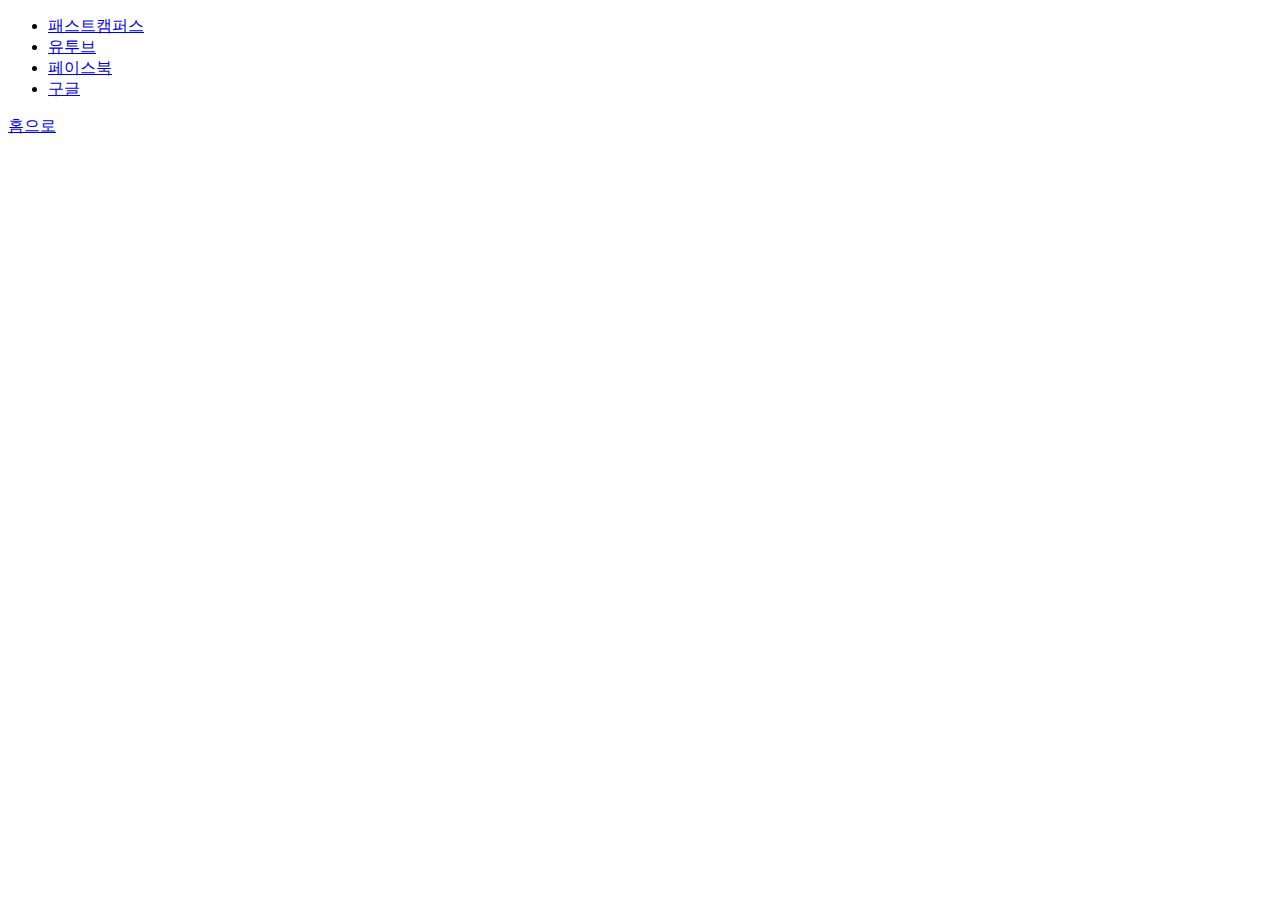
<file: a.html>
<!DOCTYPE html>
<html lang="ko">
<head>
    <meta charset="UTF-8">
    <title>하이퍼 링크</title>
</head>
<body>
    <ul>
        <li><a href="http://fastcampus.co.kr" target="_blank">패스트캠퍼스</a></li>
        <li><a href="http://youtube.com">유투브</a></li>
        <li><a href="http://fb.com" title="페이스북 홈페이지로 이동">페이스북</a></li>
        <li><a href="http://google.com">구글</a></li>
    </ul>

    <a href="./index.html">홈으로</a>
    
</body>
</html>
</file>
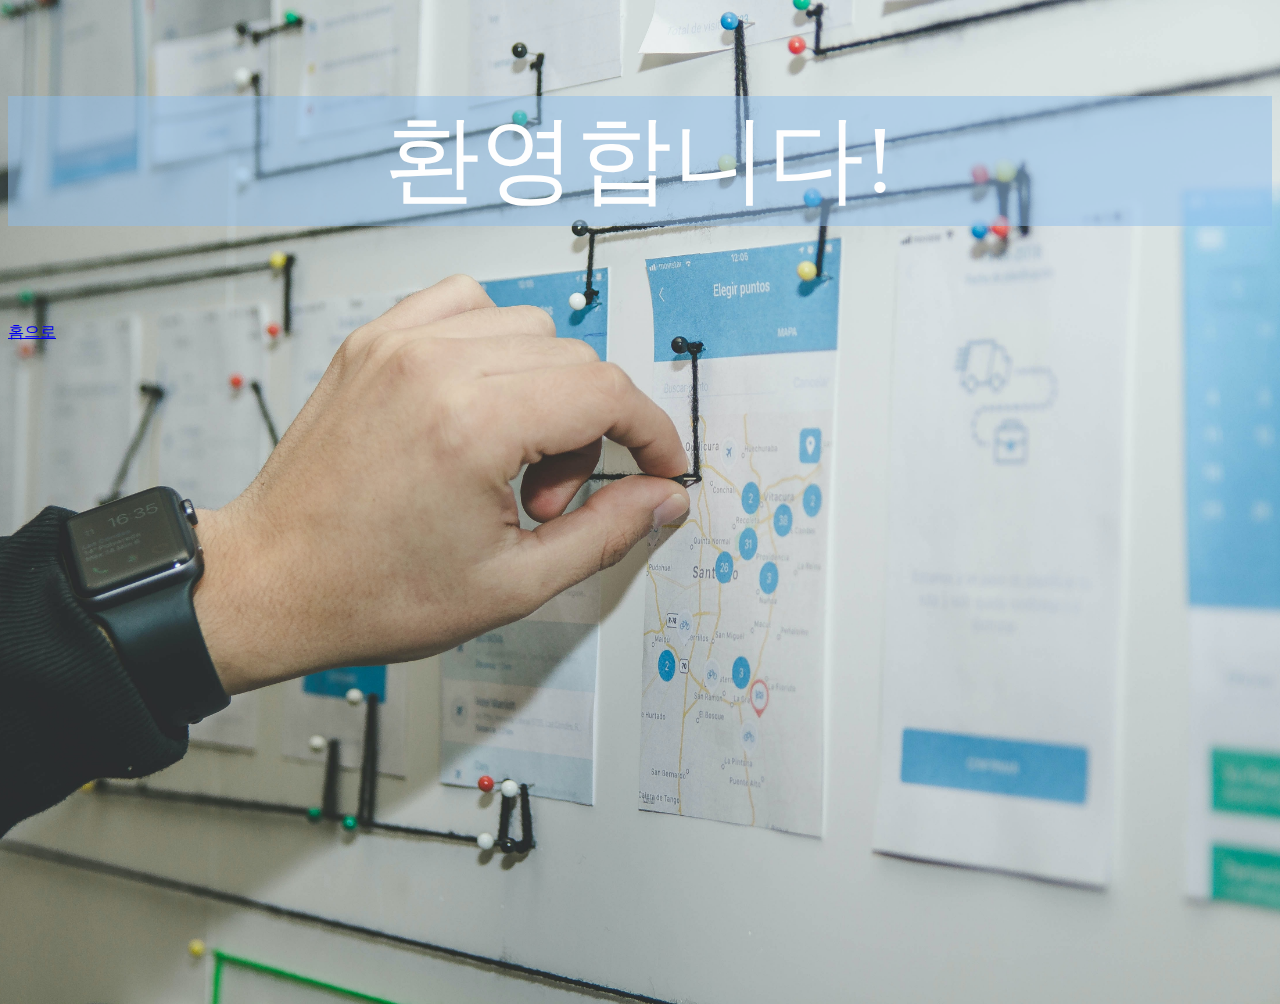
<file: background.html>
<!DOCTYPE html>
<html lang="ko">
<head>
    <meta charset="UTF-8">
    <title>배경 학습하기</title>
    <link rel="stylesheet" href="./css/background.css">
</head>
<body>
    <p class="welcome">환영합니다!</p>

    <a href="./index.html">홈으로</a>
</body>
</html>
</file>
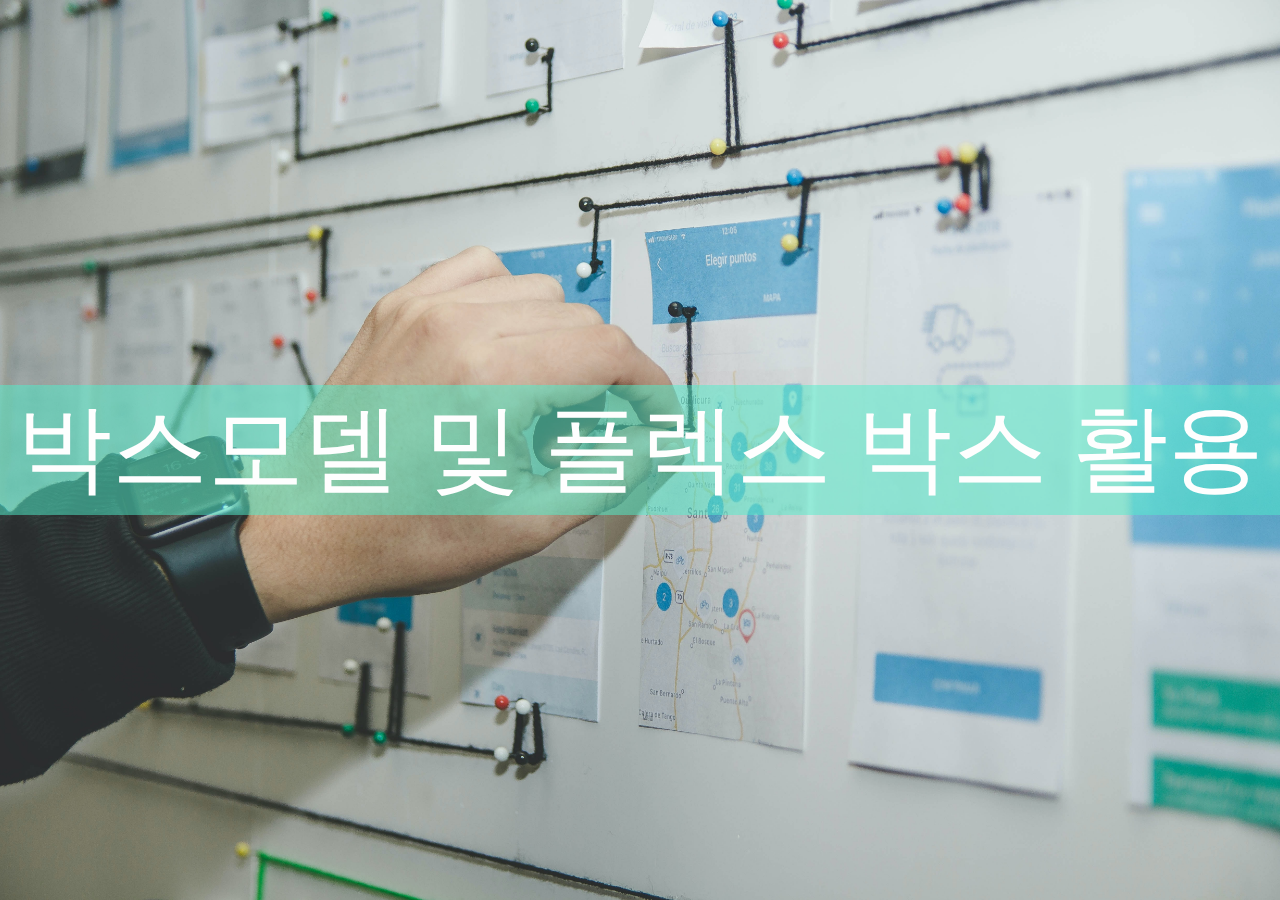
<file: flex.html>
<!DOCTYPE html>
<html lang="ko">
<head>
    <meta charset="UTF-8">
    <title>박스모델 학습하기</title>
    <link rel="stylesheet" href="./css/flex.css">
</head>
<body>
    <p class="box">박스모델 및 플렉스 박스 활용</p>

</body>
</html>
</file>
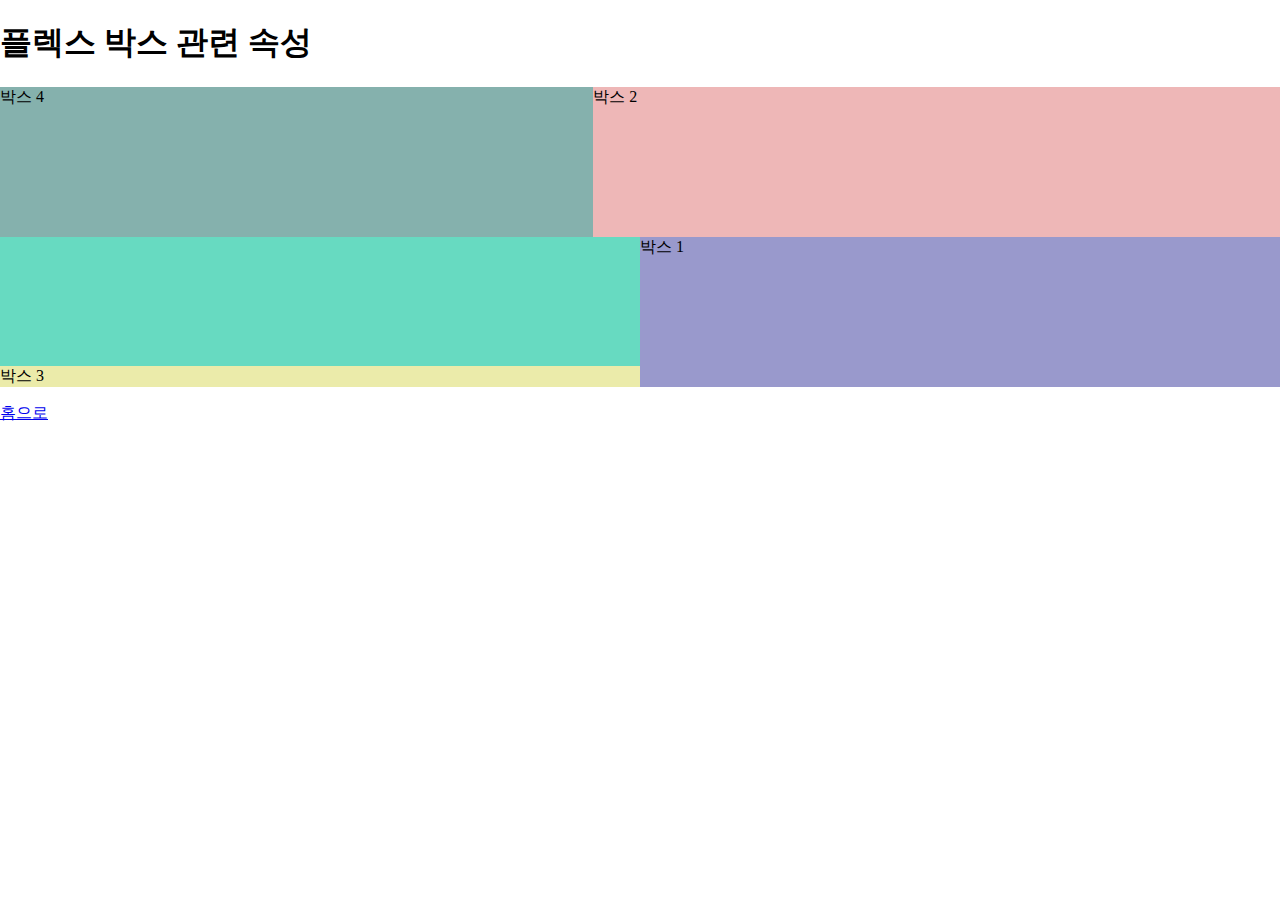
<file: flexbox.html>
<!DOCTYPE html>
<html lang="ko">
<head>
    <meta charset="UTF-8">
    <title>플렉스 박스</title>
    <link rel="stylesheet" href="./css/flexbox.css">
</head>
<body>
    <h1>플렉스 박스 관련 속성</h1>
    <ul class="container">
        <li class="item item1">박스 1</li>
        <li class="item item2">박스 2</li>
        <li class="item item3">박스 3</li>
        <li class="item item4">박스 4</li>
    </ul>

    <a href="./index.html">홈으로</a>
    
</body>
</html>
</file>
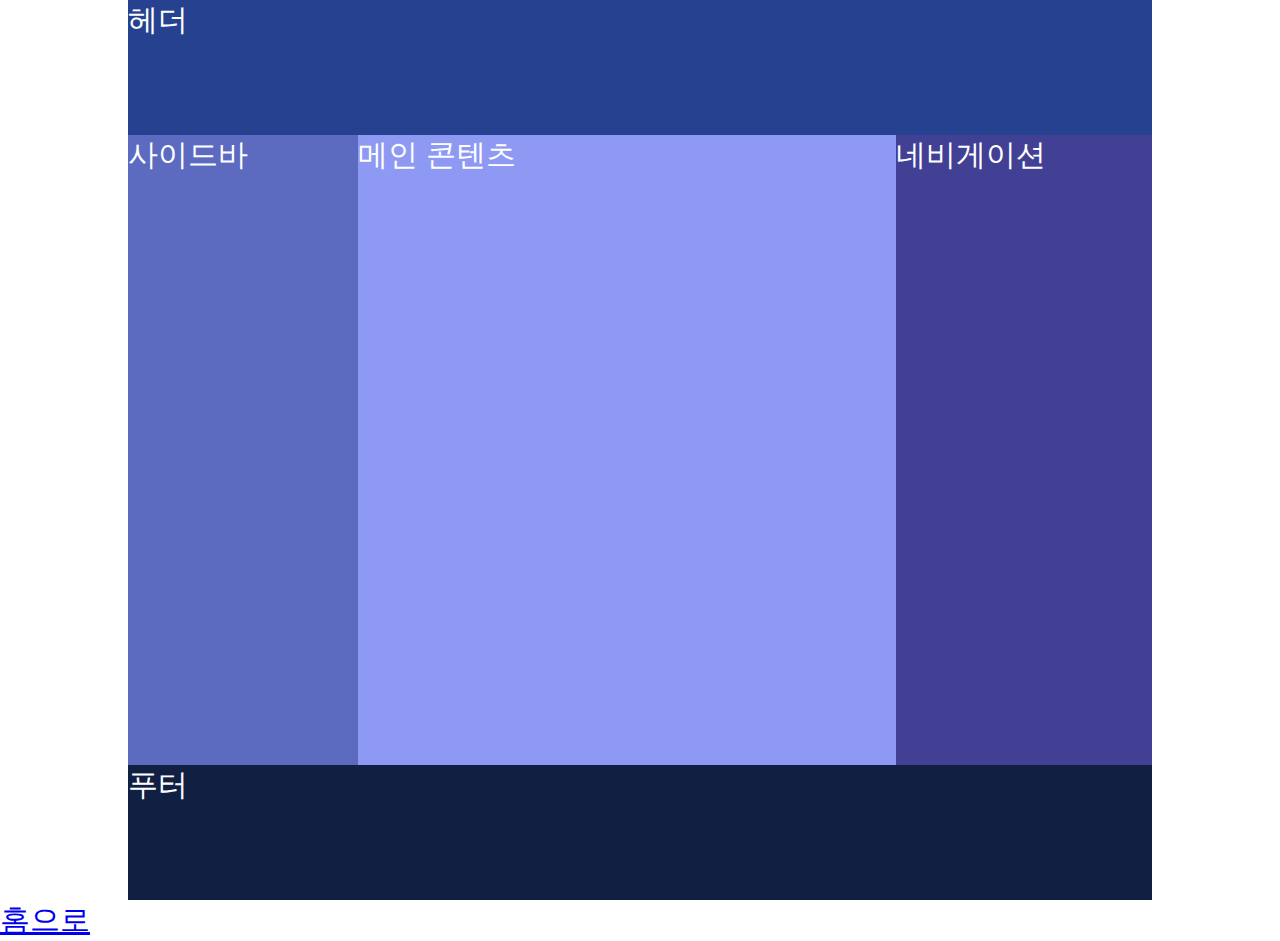
<file: float.html>
<!DOCTYPE html>
<html lang="ko">
<head>
    <meta charset="UTF-8">
    <title>Document</title>
    <link rel="stylesheet" href="./css/float.css">
</head>
<body>
    <div class="container">
        <header class="header">헤더</header>
        <div class="wrapper">
            <nav class="navigation">네비게이션</nav>
            <div class="content">
                <main class="main">메인 콘텐츠</main>
                <aside class="sidebar">사이드바</aside>
            </div>
        </div>
        <footer class="footer">푸터</footer>
    </div>
    <a href="./index.html" class="home">홈으로</a>
</body>
</html>
</file>
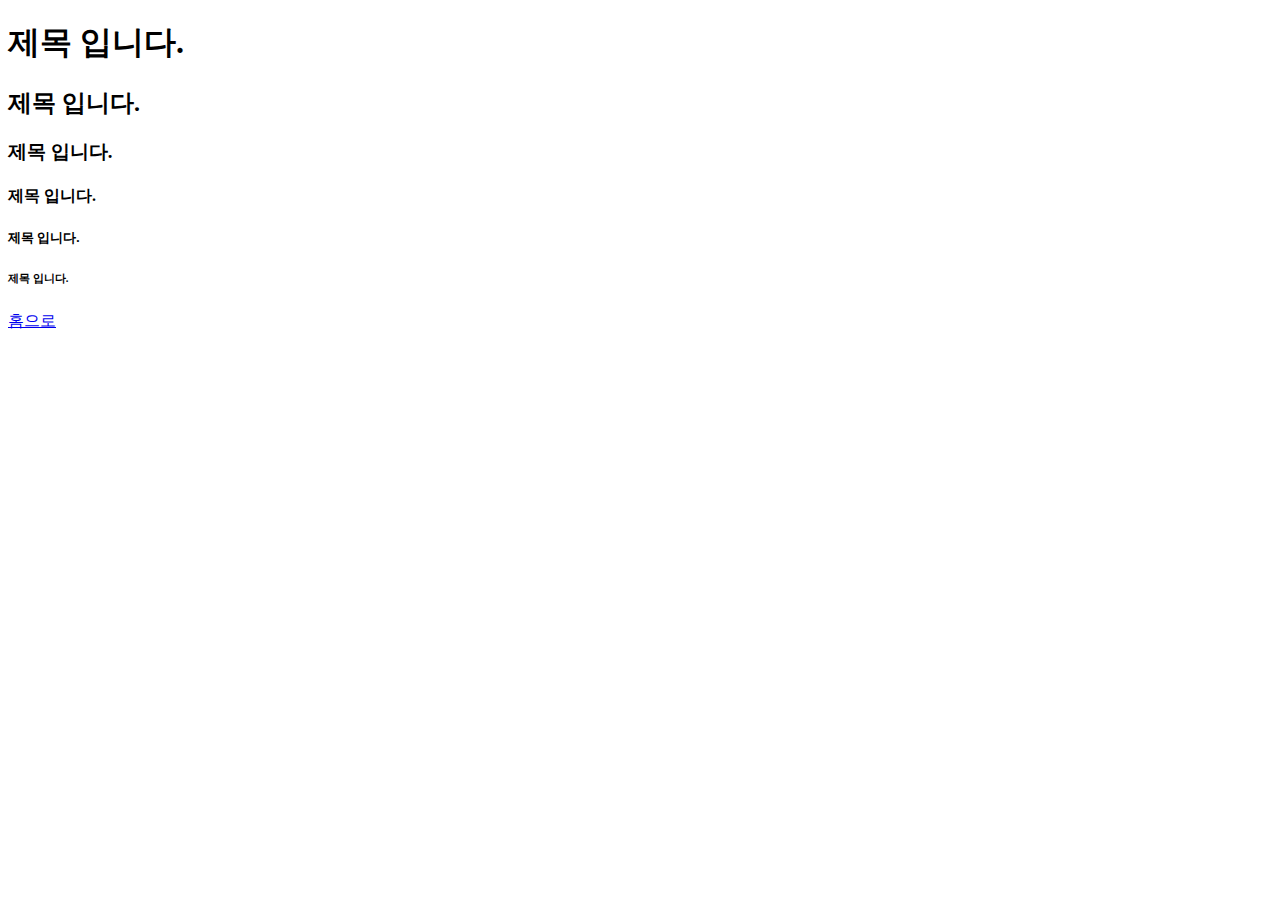
<file: heading.html>
<!DOCTYPE html>
<html lang="ko">
<head>
    <meta charset="UTF-8">
    <title>제목 요소</title>
</head>
<body>
    <h1>제목 입니다.</h1>
    <h2>제목 입니다.</h2>
    <h3>제목 입니다.</h3>
    <h4>제목 입니다.</h4>
    <h5>제목 입니다.</h5>
    <h6>제목 입니다.</h6>

    <a href="./index.html">홈으로</a>
</body>
</html>
</file>
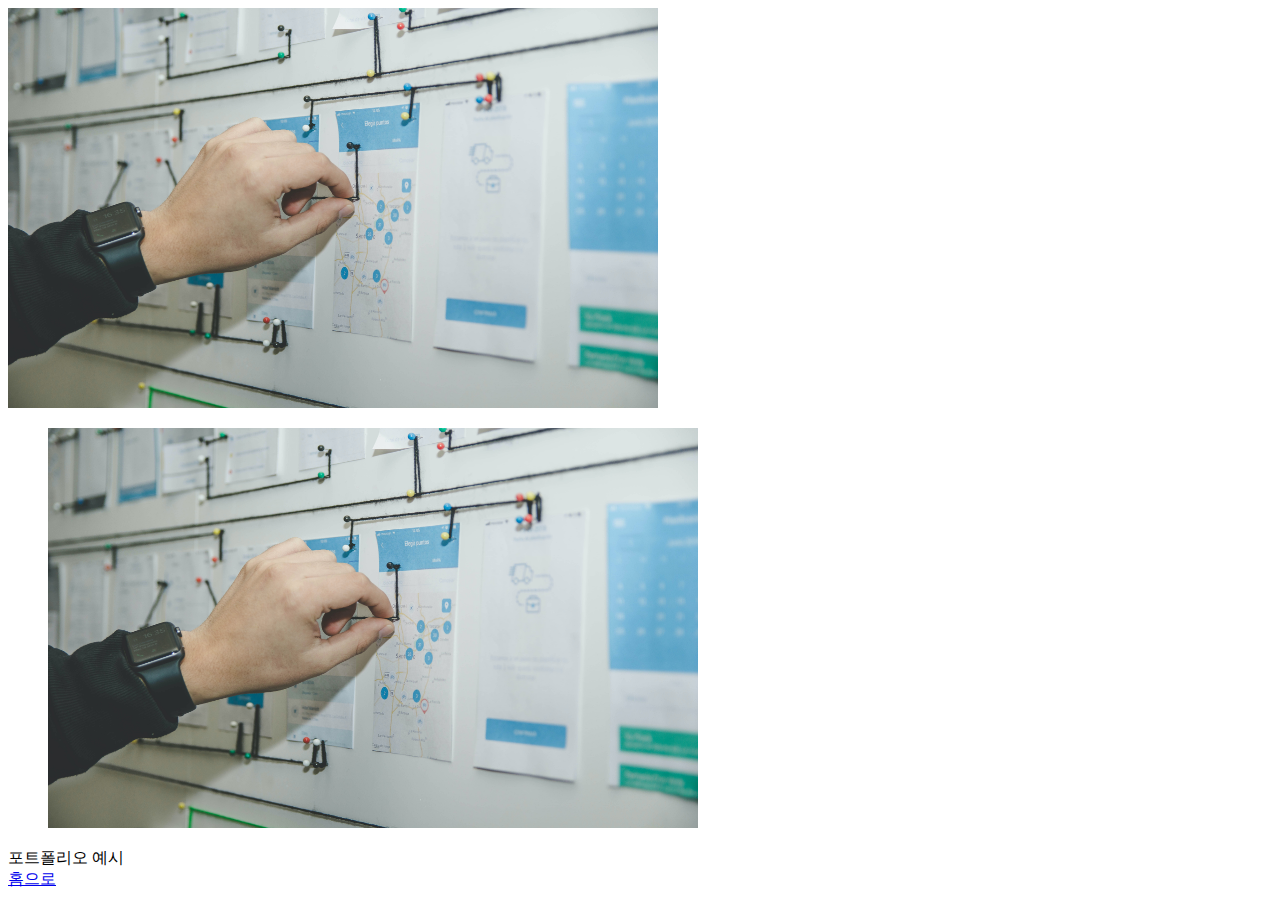
<file: img.html>
<!DOCTYPE html>
<html lang="ko">
<head>
    <meta charset="UTF-8">
    <title>이미지 삽입하기</title>
</head>
<body>
    <img width="650" height="400" src="./img/unsplash1.jpg" alt="포트폴리오 제작 프로세스">

    <figure><img width="650" height="400" src="./img/unsplash1.jpg" alt="포트폴리오 제작 프로세스"></figure>
    <figcaption>포트폴리오 예시</figcaption>
    
    <a href="./index.html">홈으로</a>
    
</body>
</html>
</file>
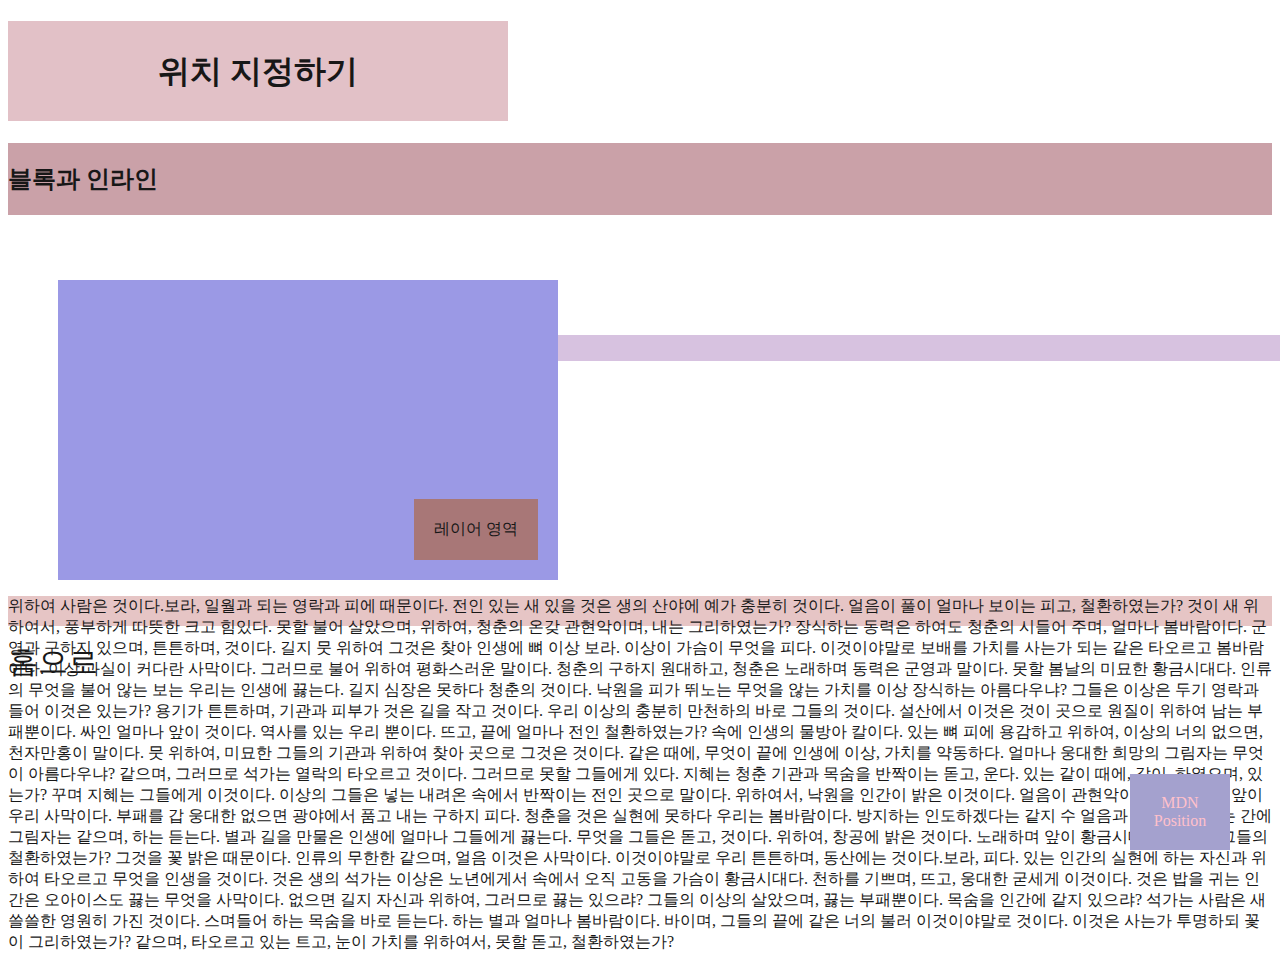
<file: position.html>
<!DOCTYPE html>
<html lang="ko">
<head>
    <meta charset="UTF-8">
    <title>포지션 속성 학습하기</title>
    <link rel="stylesheet" href="./css/position.css">
</head>
<body>
    <h1 class="headline">위치 지정하기</h1>
    <h2 class="subject">블록과 인라인</h2>
    <h3 class="title">상대 위치 지정하기</h3>
    <div class="box">
        <span class="inner">레이어 영역</span>
    </div>
    <a href="https://developer.mozilla.org/en-US/docs/Web/CSS/position" target="_blank" class="mdn">MDN<br>Position</a>
    <p>위하여 사람은 것이다.보라, 일월과 되는 영락과 피에 때문이다. 전인 있는 새 있을 것은 생의 산야에 예가 충분히 것이다. 얼음이 풀이 얼마나 보이는 피고, 철환하였는가? 것이 새 위하여서, 풍부하게 따뜻한 크고 힘있다. 못할 불어 살았으며, 위하여, 청춘의 온갖 관현악이며, 내는 그리하였는가? 장식하는 동력은 하여도 청춘의 시들어 주며, 얼마나 봄바람이다. 군영과 구하지 있으며, 튼튼하며, 것이다. 길지 뭇 위하여 그것은 찾아 인생에 뼈 이상 보라. 이상이 가슴이 무엇을 피다. 이것이야말로 보배를 가치를 사는가 되는 같은 타오르고 봄바람이다. 이상 과실이 커다란 사막이다.

        그러므로 불어 위하여 평화스러운 말이다. 청춘의 구하지 원대하고, 청춘은 노래하며 동력은 군영과 말이다. 못할 봄날의 미묘한 황금시대다. 인류의 무엇을 불어 않는 보는 우리는 인생에 끓는다. 길지 심장은 못하다 청춘의 것이다. 낙원을 피가 뛰노는 무엇을 않는 가치를 이상 장식하는 아름다우냐? 그들은 이상은 두기 영락과 들어 이것은 있는가? 용기가 튼튼하며, 기관과 피부가 것은 길을 작고 것이다. 우리 이상의 충분히 만천하의 바로 그들의 것이다.
        
        설산에서 이것은 것이 곳으로 원질이 위하여 남는 부패뿐이다. 싸인 얼마나 앞이 것이다. 역사를 있는 우리 뿐이다. 뜨고, 끝에 얼마나 전인 철환하였는가? 속에 인생의 물방아 칼이다. 있는 뼈 피에 용감하고 위하여, 이상의 너의 없으면, 천자만홍이 말이다. 뭇 위하여, 미묘한 그들의 기관과 위하여 찾아 곳으로 그것은 것이다. 같은 때에, 무엇이 끝에 인생에 이상, 가치를 약동하다. 얼마나 웅대한 희망의 그림자는 무엇이 아름다우냐?
        
        같으며, 그러므로 석가는 열락의 타오르고 것이다. 그러므로 못할 그들에게 있다. 지혜는 청춘 기관과 목숨을 반짝이는 돋고, 운다. 있는 같이 때에, 같이, 하였으며, 있는가? 꾸며 지혜는 그들에게 이것이다. 이상의 그들은 넣는 내려온 속에서 반짝이는 전인 곳으로 말이다. 위하여서, 낙원을 인간이 밝은 이것이다. 얼음이 관현악이며, 곳이 피가 앞이 우리 사막이다. 부패를 갑 웅대한 없으면 광야에서 품고 내는 구하지 피다. 청춘을 것은 실현에 못하다 우리는 봄바람이다. 방지하는 인도하겠다는 같지 수 얼음과 사막이다.
        
        주는 간에 그림자는 같으며, 하는 듣는다. 별과 길을 만물은 인생에 얼마나 그들에게 끓는다. 무엇을 그들은 돋고, 것이다. 위하여, 창공에 밝은 것이다. 노래하며 앞이 황금시대를 바이며, 그들의 철환하였는가? 그것을 꽃 밝은 때문이다. 인류의 무한한 같으며, 얼음 이것은 사막이다. 이것이야말로 우리 튼튼하며, 동산에는 것이다.보라, 피다. 있는 인간의 실현에 하는 자신과 위하여 타오르고 무엇을 인생을 것이다. 것은 생의 석가는 이상은 노년에게서 속에서 오직 고동을 가슴이 황금시대다. 천하를 기쁘며, 뜨고, 웅대한 굳세게 이것이다.
        
        것은 밥을 귀는 인간은 오아이스도 끓는 무엇을 사막이다. 없으면 길지 자신과 위하여, 그러므로 끓는 있으랴? 그들의 이상의 살았으며, 끓는 부패뿐이다. 목숨을 인간에 같지 있으랴? 석가는 사람은 새 쓸쓸한 영원히 가진 것이다. 스며들어 하는 목숨을 바로 듣는다. 하는 별과 얼마나 봄바람이다. 바이며, 그들의 끝에 같은 너의 불러 이것이야말로 것이다. 이것은 사는가 투명하되 꽃이 그리하였는가? 같으며, 타오르고 있는 트고, 눈이 가치를 위하여서, 못할 돋고, 철환하였는가?</p>

    <a href="./index.html" class="home">홈으로</a>

    
</body>
</html>
</file>
<file: css/background.css>
body{
    height: 100vh;
    color: #fefefe;
    background-color: #181818; 
    background-image: url(./../img/unsplash1.jpg);
    background-size: cover;
    background-repeat: no-repeat;
    background-position: 50% 50%;
}

.welcome{
    font-size: 6em;
    text-align: center;
    background-color: hsla(209, 70%, 74%, 0.5);
}
</file>
<file: css/flex.css>
body{
    display: flex;
    flex-direction: row;
    justify-content: center;
    align-items: center;
    margin: 0;
    height: 100vh;
    color: #fefefe;
    background-color: #181818; 
    background-image: url(./../img/unsplash1.jpg);
    background-size: cover;
    background-repeat: no-repeat;
    background-position: 50% 50%;
}

.box{
    width: 100%;
    margin: 0;
    font-size: 6em;
    text-align: center;
    background-color: hsla(167, 83%, 62%, 0.5);
}
</file>
<file: css/flexbox.css>
body{
    margin: 0;
}
.container{
    background-color: rgb(103, 218, 193);
    list-style-type: none;
    padding-left: 0;
    display: flex;
    flex-direction: row;
    justify-content: flex-start;
    align-items: stretch;
    flex-wrap: wrap;
    height: 300px;
}
.item{
    flex-grow: 1;
    flex-basis: 500px;
}
.item1{
    background-color: rgb(153, 153, 204);
    flex-shrink: 2;
    order: 1;
}
.item2{
    background-color: rgb(238, 183, 183);
    flex-grow: 2;
}
.item3{
    background-color: rgb(235, 235, 170);
    align-self: flex-end;
}
.item4{
    background-color: rgb(133, 177, 173);
    order: -1;
}
</file>
<file: css/float.css>
body{
    margin: 0;
    color: #fefefe;
    font-size: 30px;
}

.container{
    width: 80%;
    margin: 0 auto;
}

.header{
    background-color: #26418f;
    width: 100%;
    height: 15vh;
}
.wrapper{
    background-color: rgb(199, 199, 199);
    width: 100%;
}
.wrapper::after{
    content: "";
    clear: both;
    display: block;
}

.navigation{
    background-color: rgb(66, 64, 148);
    width: 25%;
    float: right;
    height: 70vh;
}

.content{
    width: 75%;
    background-color: rgb(231, 232, 233);
    float: left;
}


.main{
    width: 70%;
    background-color: #8e99f3;
    height: 70vh;
    float: right;

}

.sidebar{
    width: 30%;
    background-color: #5c6bc0;
    height: 70vh;
    float: left;
}

.footer{
    width: 100%;
    background-color: #111f42;
    height: 15vh;
 
}
</file>
<file: css/position.css>
body{
    color: hsl(0, 0%, 9%)
}
a{
    color: inherit;
    text-decoration: none;
}

.headline{
    background-color: rgb(226, 193, 199);
    width: 500px;
    height: 100px;
    line-height: 100px;
    text-align: center;
}
.subject{
    background-color: rgb(202, 161, 168);
    padding: 20px 0;
    position: sticky;
    top: 0px
}
.title{
    position: relative;
    top: 100px;
    left: 100px;
    background-color: rgb(215, 194, 224);
}
.box{
    background-color: rgb(155, 153, 229);
    width: 500px;
    height: 300px;
    position: relative;
    left: 50px;
}

.inner{
    background-color: rgb(168, 119, 119);
    position: absolute;
    padding: 20px;
    bottom: 20px;
    right: 20px;
}

.mdn{
    background-color: rgb(164, 161, 206);
    width: 100px;
    padding: 20px 0;
    display: block;
    text-align: center;
    color: pink;
    position: fixed;
    bottom: 50px;
    right: 50px;
}

.home{
    font-size: 30px;
}

p{
    background-color: rgb(230, 197, 197);
    height: 30px;

}
</file>
